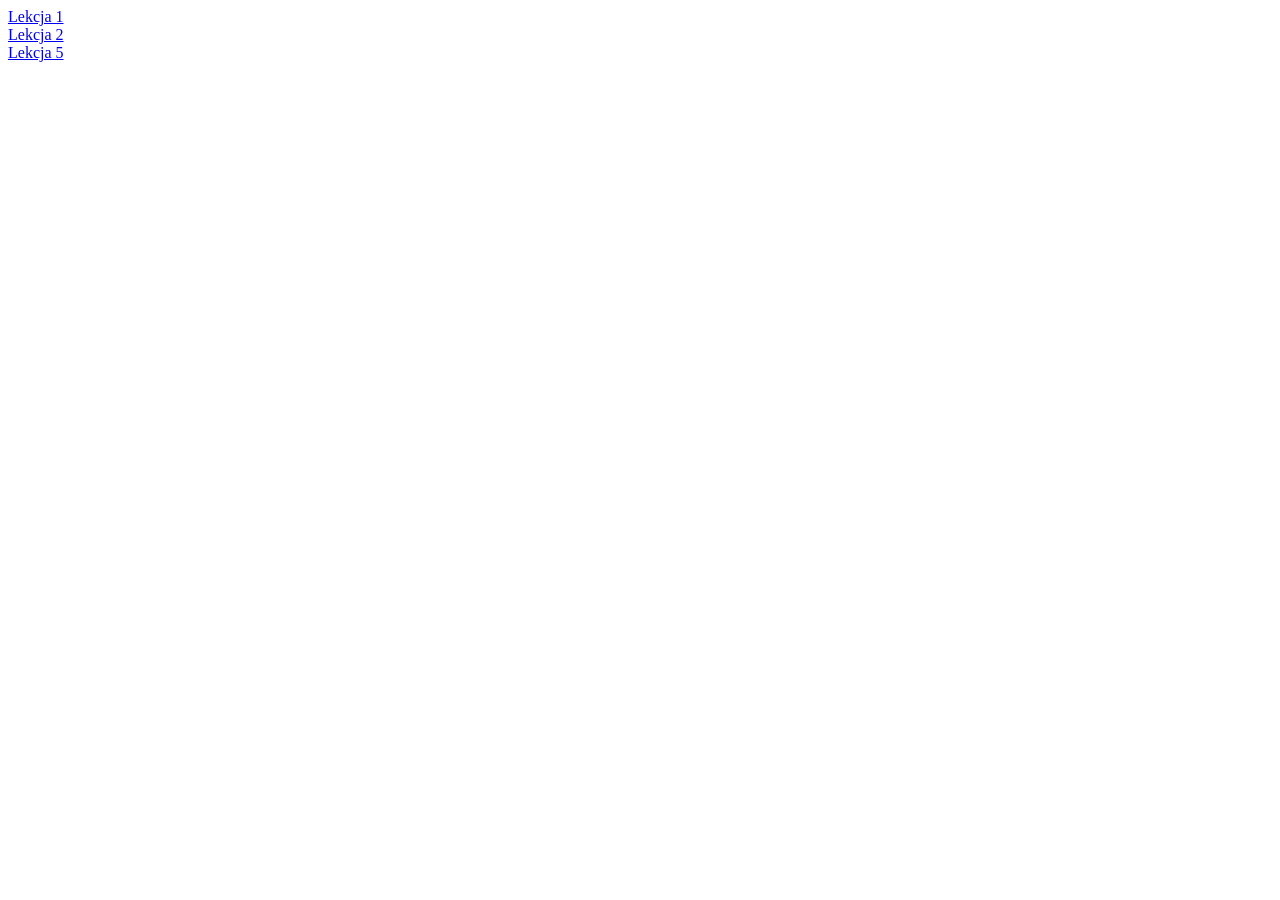
<file: index.html>
<!DOCTYPE html>
<html lang="pl">
<head>
  <meta charset="UTF-8">
  <meta name="viewport" content="width=device-width, initial-scale=1.0">
  <title>Start</title>
  <style>
    a{
      display: block;
    }
  </style>
</head>
<body>
  <main>

    <a href = "Lekcja 1"> Lekcja 1 </a>
    <a href = "Lekcja 2"> Lekcja 2 </a>
    <a href = "Lekcja_5"> Lekcja 5 </a>
    
  </main>
</body>
</html>
</file>
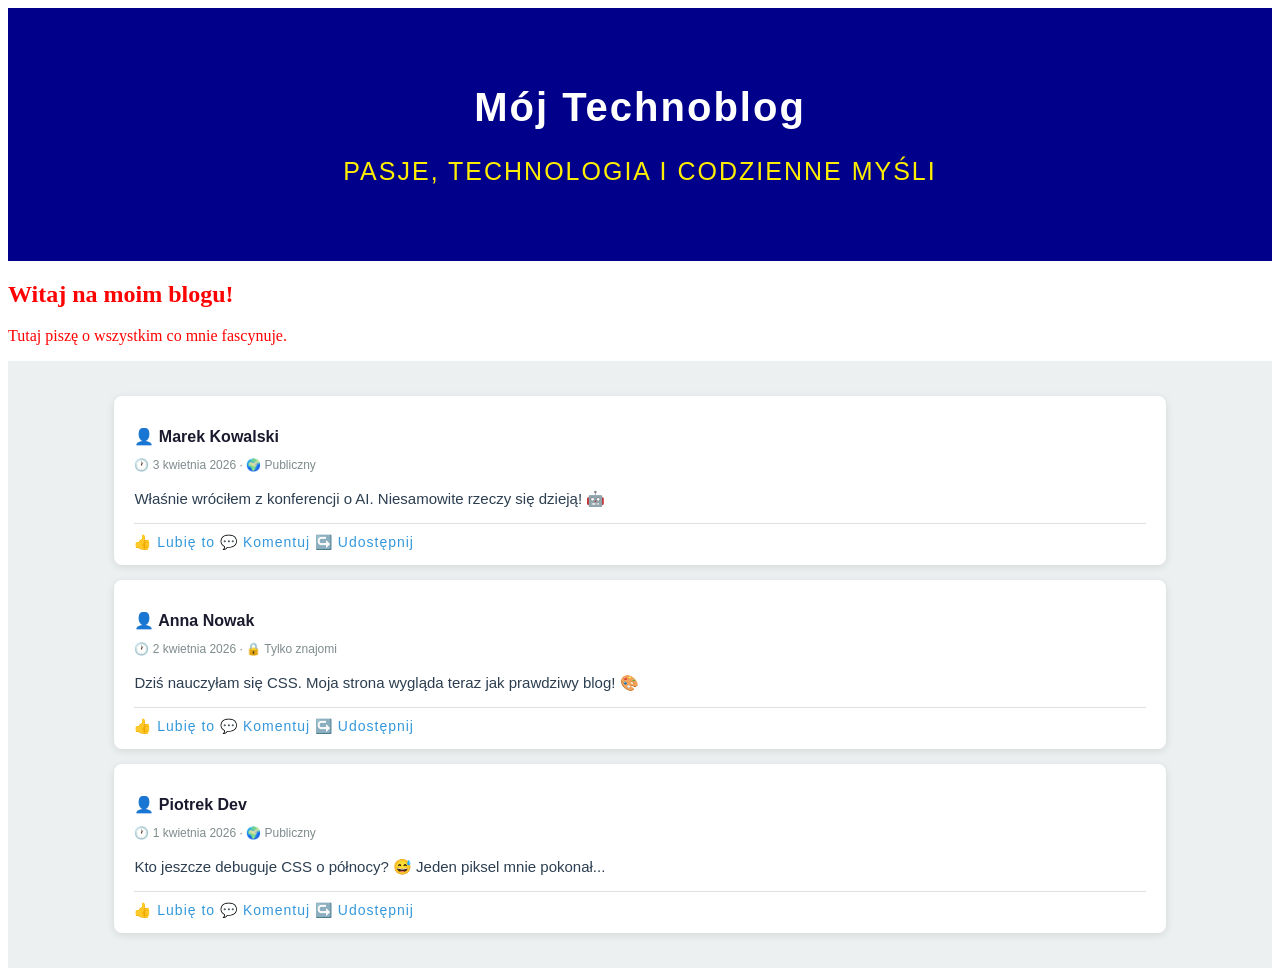
<file: Lekcja 2/index.html>
<!DOCTYPE html>
<html lang="pl">
<head>
    <meta charset="UTF-8">
    <title>Mój Blog</title>
    <!-- Tutaj importujemy style -->
	<link rel="stylesheet" href="styles.css">
</head>
<body>

    <div id="naglowek">
        <h1>Mój Technoblog</h1>
        <p>Pasje, technologia i codzienne myśli</p>
    </div>

    <div id="baner">
        <h2>Witaj na moim blogu!</h2>
        <p>Tutaj piszę o wszystkim co mnie fascynuje.</p>
    </div>

    <div id="tresc">
        <div class="wpis">
            <p class="autor">👤 Marek Kowalski</p>
            <p class="data">🕐 3 kwietnia 2026 · 🌍 Publiczny</p>
            <p class="tekst">Właśnie wróciłem z konferencji o AI. Niesamowite rzeczy się dzieją! 🤖</p>
            <div class="reakcje">👍 Lubię to  💬 Komentuj  ↪️ Udostępnij</div>
        </div>
        <div class="wpis">
            <p class="autor">👤 Anna Nowak</p>
            <p class="data">🕐 2 kwietnia 2026 · 🔒 Tylko znajomi</p>
            <p class="tekst">Dziś nauczyłam się CSS. Moja strona wygląda teraz jak prawdziwy blog! 🎨</p>
            <div class="reakcje">👍 Lubię to  💬 Komentuj  ↪️ Udostępnij</div>
        </div>
        <div class="wpis">
            <p class="autor">👤 Piotrek Dev</p>
            <p class="data">🕐 1 kwietnia 2026 · 🌍 Publiczny</p>
            <p class="tekst">Kto jeszcze debuguje CSS o północy? 😅 Jeden piksel mnie pokonał...</p>
            <div class="reakcje">👍 Lubię to  💬 Komentuj  ↪️ Udostępnij</div>
        </div>
    </div>

</body>
</html>
</file>
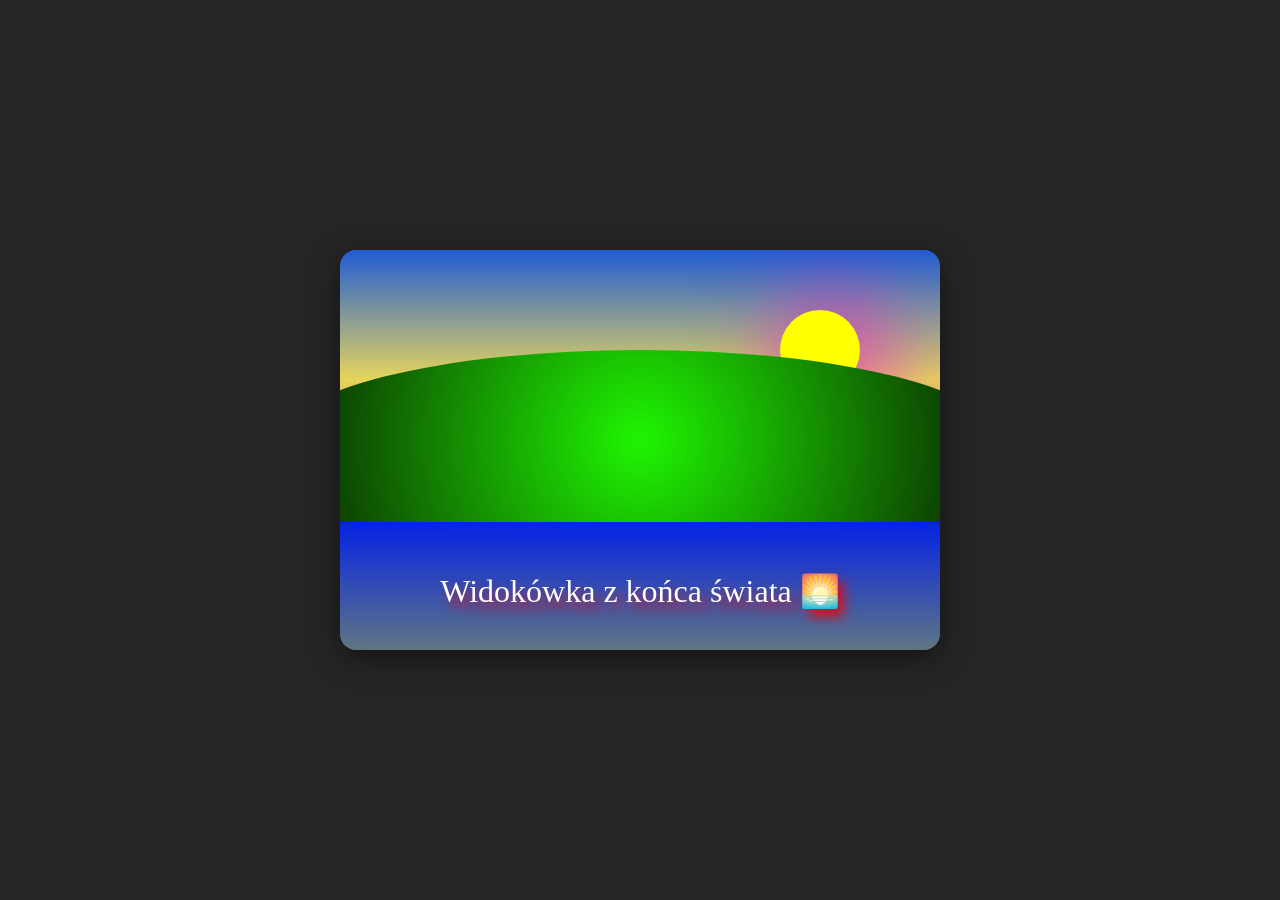
<file: Lekcja_5/index.html>
<!DOCTYPE html>
<html lang="pl">
<head>
  <meta charset="UTF-8">
  <meta name="viewport" content="width=device-width, initial-scale=1.0">
  <title>Pocztówka CSS</title>
  <link rel="stylesheet" href="style.css">
</head>
<body>
  <div class="postcard">
    <div class="sky"></div>
    <div class="sun"></div>
    <div class="hills"></div>
    <div class="water"></div>
    <div class="text-overlay">Widokówka z końca świata 🌅</div>
  </div>
</body>
</html>
</file>
<file: Lekcja 2/styles.css>
body {
    color: rgb(255, 0, 0);
    /* komentarz */
}


#naglowek {
    /* # - oznacza identyfikator */
    background-color: darkblue;
    /* ciemnogranatowe tło */
    color: #ffffff;
    /* biały tekst */
    text-align: center;
    /* wyśrodkowanie */
    padding: 50px;
    /* wewnętrzny odstęp */
    font-family: 'Arial', sans-serif;
    /* czcionka */
    letter-spacing: 2px;
    /* odstęp między literami */
    font-size: 20px;
}

#naglowek p {
    color: #ffee00;
    font-size: 25px;
    text-transform: uppercase;
}

/* Sekcja treści */
#tresc {
    width: 100%;                  /* pełna szerokość */
    background-color: #ecf0f1;   /* jasne szare tło */
    padding: 20px 0;
    min-height: 300px;
}

/* Każdy wpis wygląda jak post z Facebooka */
.wpis {
    width: 80%;                   /* 80% szerokości rodzica */
    margin: 15px auto;            /* auto = wyśrodkowanie */
    background-color: #ffffff;
    border-radius: 8px;           /* zaokrąglone rogi */
    padding: 15px 20px;
    box-shadow: 0 2px 8px rgba(0, 0, 0, 0.1);  /* delikatny cień */
    font-family: 'Helvetica', Arial, sans-serif;
}

.wpis .autor {
    font-weight: bold;
    font-size: 16px;
    color: #1a1a2e;
    margin-bottom: 2px;
}

.wpis .data {
    font-size: 12px;
    color: #7f8c8d;
    margin-bottom: 10px;
}

.wpis .tekst {
    font-size: 15px;
    color: #2c3e50;
    line-height: 1.6;             /* komfortowa wysokość linii */
    margin-bottom: 12px;
}

.wpis .reakcje {
    border-top: 1px solid #e0e0e0;
    padding-top: 10px;
    color: #3498db;
    font-size: 14px;
    letter-spacing: 1px;
    cursor: pointer;
}
</file>
<file: Lekcja_5/style.css>
* {
  margin: 0;
  padding: 0;
  box-sizing: border-box;
}

body {
  display: flex;
  justify-content: center;
  align-items: center;
  min-height: 100vh;
  background-color: hsl(0, 0%, 15%);
}

.postcard {
  position: relative;
  width: 600px;
  height: 400px;
  overflow: hidden;
  border-radius: 16px;
  box-shadow: 0 8px 32px rgba(0, 0, 0, 0.5);
}

.sky {
  position: absolute;
  top: 0;
  left: 0;
  width: 100%;
  height: 65%;
  /* TODO: background sky gradient */
  background: #205cd4;
  background: linear-gradient(180deg, rgba(32, 92, 212, 1) 0%, rgba(230, 213, 92, 1) 50%, rgba(212, 32, 32, 1) 100%);
}

.sun {
  position: absolute;
  top: 60px;
  right: 80px;
  width: 80px;
  height: 80px;
  /* TODO: sun shape and glow */
  background-color: yellow;
  border-radius: 50%;
  box-shadow: 14px 9px 82px 22px rgba(235, 33, 203, 0.75);
  -webkit-box-shadow: 14px 9px 82px 22px rgba(235, 33, 203, 0.75);
  -moz-box-shadow: 14px 9px 82px 22px rgba(235, 33, 203, 0.75);
  /* TODO: sun color experiment */
}

.hills {
  position: absolute;
  bottom: 30%;
  left: -10%;
  width: 120%;
  height: 45%;
  /* TODO: hills shape */
  background: #1ff502;
  background: radial-gradient(circle, rgba(31, 245, 2, 1) 0%, rgba(10, 33, 2, 1) 100%);
  border-radius: 50% 50% 0% 0%;
}

.water {
  position: absolute;
  bottom: 0;
  left: 0;
  width: 100%;
  height: 32%;
  /* TODO: water color and transparency */
  background: #0523e6;
  background: linear-gradient(180deg, rgba(5, 35, 230, 1) 0%, rgba(153, 196, 224, 0.5) 100%);
}

.text-overlay {
  position: absolute;
  bottom: 40px;
  left: 0;
  width: 100%;
  text-align: center;
  font-family: Georgia, serif;
  /* TODO: text styling and shadow */
  text-shadow: 6px 8px 12px rgba(240, 0, 0, 0.80);
  color: white;
  font-size: 2rem;
  /* TODO: text color experiment */
}
</file>
